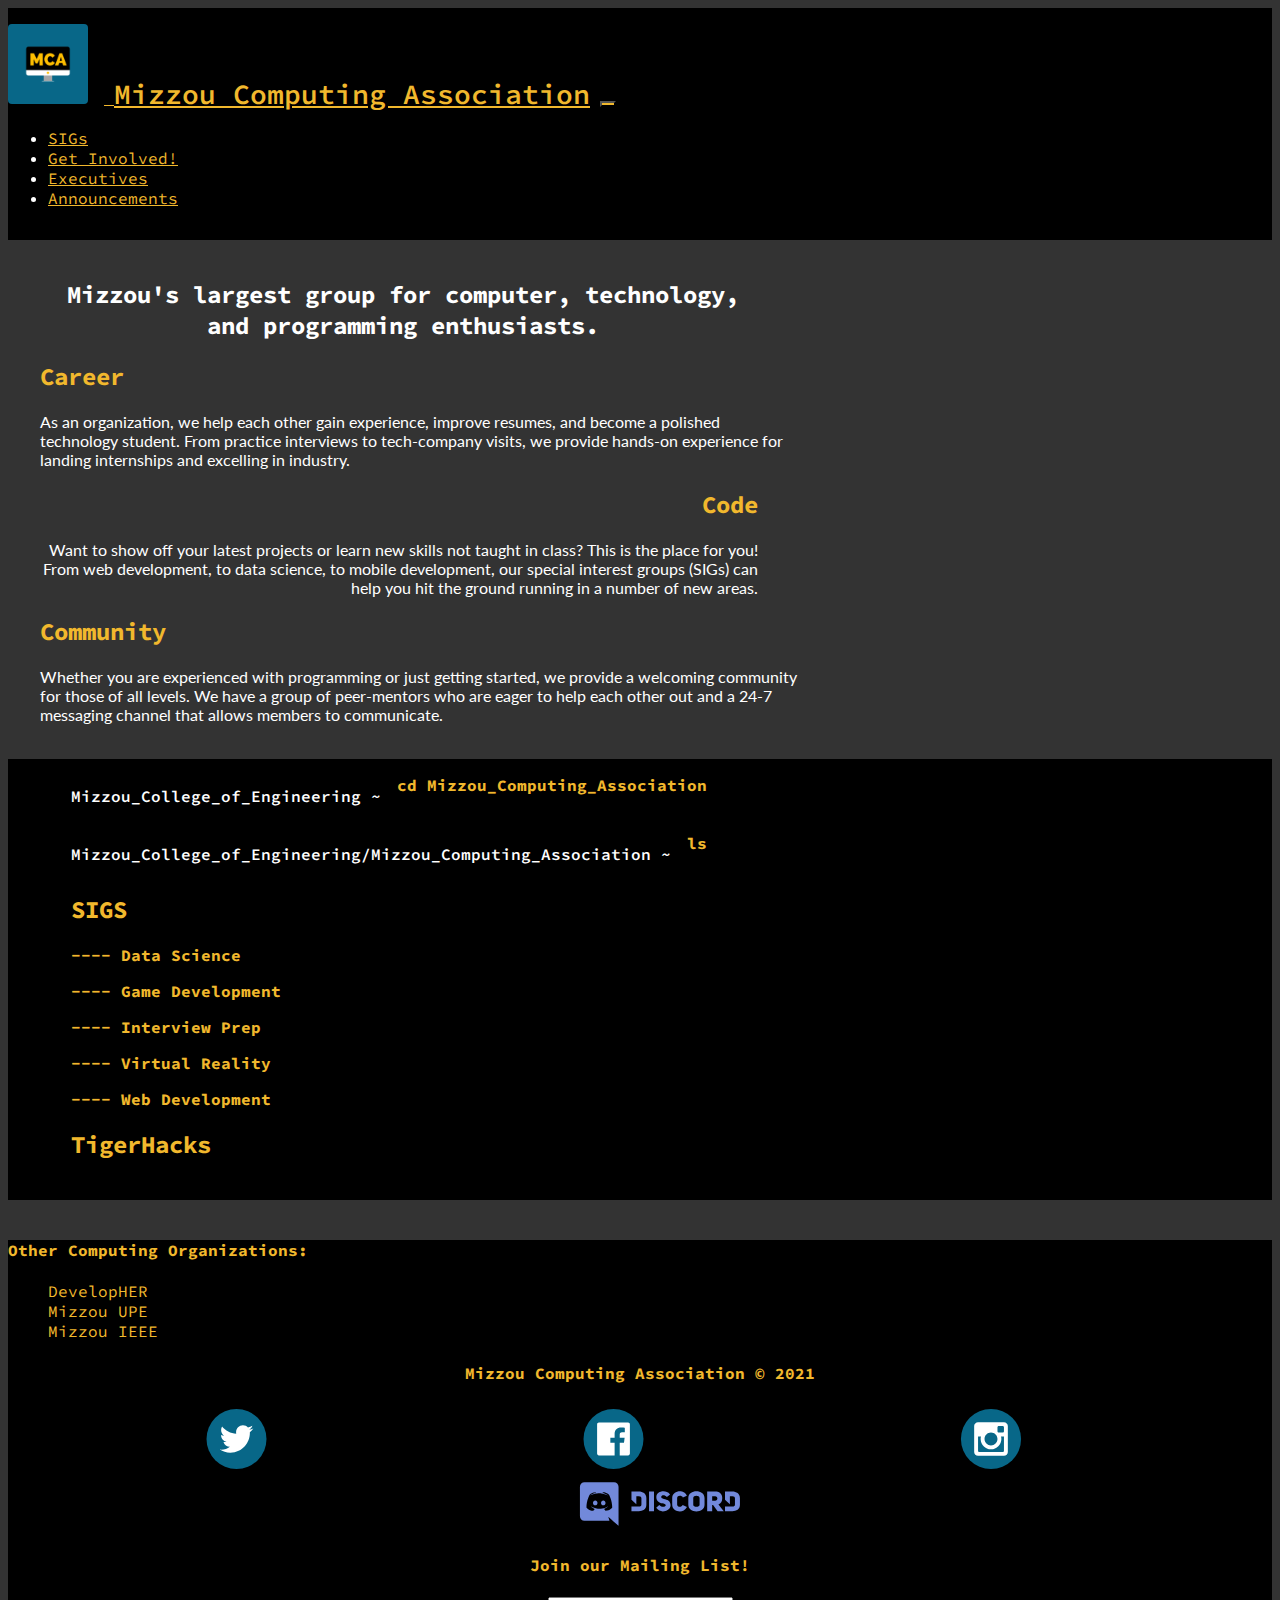
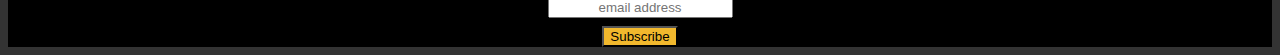
<file: HTML/index.html>
<!DOCTYPE html>
<html lang="en" dir="ltr">

<head>
	<meta charset="utf-8">
	<title>Mizzou Computing Association | Home </title>
	<link href="https://cdn.jsdelivr.net/npm/bootstrap@5.0.0-beta2/dist/css/bootstrap.min.css" rel="stylesheet" integrity="sha384-BmbxuPwQa2lc/FVzBcNJ7UAyJxM6wuqIj61tLrc4wSX0szH/Ev+nYRRuWlolflfl"
	 crossorigin="anonymous">
	<link rel="stylesheet" href="https://cdnjs.cloudflare.com/ajax/libs/font-awesome/4.7.0/css/font-awesome.min.css">
	<link href="../assets/stylesheet.css" rel="stylesheet">
	<link rel="icon" type="image/png" href="../assets/mca_logo.png" />
	<link rel="preconnect" href="https://fonts.gstatic.com">
	<link href="https://fonts.googleapis.com/css2?family=Source+Code+Pro:wght@400;600&display=swap" rel="stylesheet">
	<link href="https://fonts.googleapis.com/css2?family=Lato&display=swap" rel="stylesheet">
	<script src="../assets/script.js">

	</script>
</head>

<!-- Bootstrap navbar -->
<nav class="navbar navbar-expand-lg navbar-light bg-light" id="navbar">
	<div class="container-fluid">
		<a href="index.html"> <img src = "../assets/mca_logo.png" id = "mca-icon" class="d-none d-md-block"> </a>
    <a class="navbar-brand" href="index.html">Mizzou Computing Association</a>
    <button class="navbar-toggler backgroundAccent" type="button" data-bs-toggle="collapse" data-bs-target="#navbarSupportedContent" aria-controls="navbarSupportedContent" aria-expanded="false" aria-label="Toggle navigation">
      <span class="navbar-toggler-icon" ></span>
    </button>
    <div class="collapse navbar-collapse" id="navbarSupportedContent">
      <ul class="navbar-nav me-auto mb-2 mb-lg-0">
        <li class="nav-item">
          <a class="nav-link" href="sigs.html">SIGs</a>
        </li>
        <li class="nav-item">
          <a class="nav-link" href="involved.html">Get Involved!</a>
        </li>
        <li class="nav-item">
          <a class="nav-link" href="executives.html">Executives</a>
        </li>
        <li class="nav-item">
          <a class="nav-link" href="discord.html">Announcements</a>
        </li>
      </ul>
    </div>
  </div>
</nav>

<!-- Page Body -->
<body>
  <br>
	<div class="d-flex justify-content-center">
<div class = "body">
  <h2 class = "center caption"> Mizzou's largest group for computer, technology, and programming enthusiasts.
</h2>
  <h2>Career</h2>
    <p>As an organization, we help each other gain experience, improve resumes, and become a polished technology student. From practice interviews to tech-company visits, we provide hands-on experience for landing internships and excelling in industry.
    </p>
  <div id="code">  
    <h2>Code</h2>
      <p>Want to show off your latest projects or learn new skills not taught in class? This is the place for you! From web development, to data science, to mobile development, our special interest groups (SIGs) can help you hit the ground running in a number of new areas.
    </p>
  </div>
  <h2>Community</h2>
    <p>Whether you are experienced with programming or just getting started, we provide a welcoming community for those of all levels. We have a group of peer-mentors who are eager to help each other out and a 24-7 messaging channel that allows members to communicate.</p>

  <script src="https://cdn.jsdelivr.net/npm/bootstrap@5.0.0-beta2/dist/js/bootstrap.bundle.min.js" integrity="sha384-b5kHyXgcpbZJO/tY9Ul7kGkf1S0CWuKcCD38l8YkeH8z8QjE0GmW1gYU5S9FOnJ0"
  crossorigin="anonymous">
  </script>
</div>
</div>
<br>

<!-- Terminal Section -->
<div class = "terminal">
  <div id = "line" > 
  <h1>Mizzou_College_of_Engineering ~ </h1><h2 class = "command">cd Mizzou_Computing_Association</h2>
    </div>
    <div id = "line" >
  <h1>Mizzou_College_of_Engineering/Mizzou_Computing_Association ~</h1>
  <h2 class = "command">ls</h2>
  </div>
  <a href = "sigs.html"><h2>SIGS</h2></a>
  <a href="sigs.html?sig=dataScience#dataScience"><h3>---- Data Science </h3></a>
  <a href="sigs.html?sig=gameDevelopment#gameDevelopment"><h3>---- Game Development </h3></a>
  <a href="sigs.html?sig=interviewPrep#interviewPrep"><h3>---- Interview Prep  </h3></a>
  <a href="sigs.html?sig=virtualReality#virtualReality"><h3>---- Virtual Reality </h3></a>
  <a href="sigs.html?sig=webDevelopment#webDevelopment"><h3>---- Web Development </h3></a>
  <a href="involved.html"><h2>TigerHacks</h2></a>
    <br>
</div>
<br>
<i class="bi bi-instagram"></i>


<!-- Footer Section -->
<footer>
  <div class="container">
    <div class="row align-items-start">
      <div class="col">
        <h4> Other Computing Organizations: </h4>
        <ul id="orgs">
          <li><a href = "https://www.instagram.com/mudevelopher/?hl=en" target = "_blank">DevelopHER</a></li>
          <li><a href = "https://missouri.campuslabs.com/engage/organization/upsilon-pi-epsilon" target = "_blank">Mizzou UPE</a></li>
          <li><a href = "https://missouri.campuslabs.com/engage/organization/institute-of-electrical-engineers" target = "_blank">Mizzou IEEE</a></li>
        </ul>
      </div>
      <div class="col">
        <h4 class = "center"> Mizzou Computing Association © 2021 </h4>
        <!-- social icons -->
        <ul class="footersm">
           <li>
              <a class="social-icon" href="https://twitter.com/mizzoucomputing" target="_"><img class="social-img" src="../assets/socialMedia/Twitter.svg"></a>
           </li>
           <li>
              <a class="social-icon" href="https://www.facebook.com/mizzouhackers/" target="_"><img class="social-img" src="../assets/socialMedia/facebook.svg"></a>
           </li>
           <li>
              <a class="social-icon" href="https://www.instagram.com/mizzoucomputing/" target="_"><img class="social-img" src="../assets/socialMedia/instagram.svg"></a>
           </li>
        </ul>
        <ul class= "footersm">
          <li>
            <a class="social-icon" href="https://discord.gg/qXAmekBets" target="_"><img class="social-img social-img-centered" src="../assets/socialMedia/Discord-Logo+Wordmark-Color.svg"></a>
          </li>
        <ul>
        
      </div>
      <div class="col center">
        <h4>Join our Mailing List!</h4>
          <!-- Begin MailChimp Signup Form -->
            <link href="//cdn-images.mailchimp.com/embedcode/slim-10_7.css" rel="stylesheet" type="text/css">
            <div id="mc_embed_signup" class = "z-depth-1">
            <form action="//missouri.us15.list-manage.com/subscribe/post?u=550d4ed32df155f991916dddc&amp;id=00600004da" method="post" id="mc-embedded-subscribe-form" name="mc-embedded-subscribe-form" class="validate" target="_blank" novalidate>
                <div id="mc_embed_signup_scroll">
               <div class = "center">
               <input class = "email-input" type="email" value="" name="EMAIL" class="email" id="mce-EMAIL" placeholder="email address" required style = "text-align:center;">
               </div>
                <!-- real people should not fill this in and expect good things - do not remove this or risk form bot signups-->
          
                <div style="position: absolute; left: -5000px;" aria-hidden="true"><input type="text" name="b_550d4ed32df155f991916dddc_00600004da" tabindex="-1" value=""></div>
               
                <div class="clear" ><input type="submit" value="Subscribe" name="subscribe" id="mc-embedded-subscribe" class="button" style = "background-color: #F1B82D;margin-left: auto; margin-right:auto;margin-top: .5rem;   "></div>
                </div>
            </form>
            </div>
            <!--End mc_embed_signup-->
      </div>
    </div>
  </div>
                  
</footer>
<!-- end of Footer Section -->

  </body>
</html>
</file>
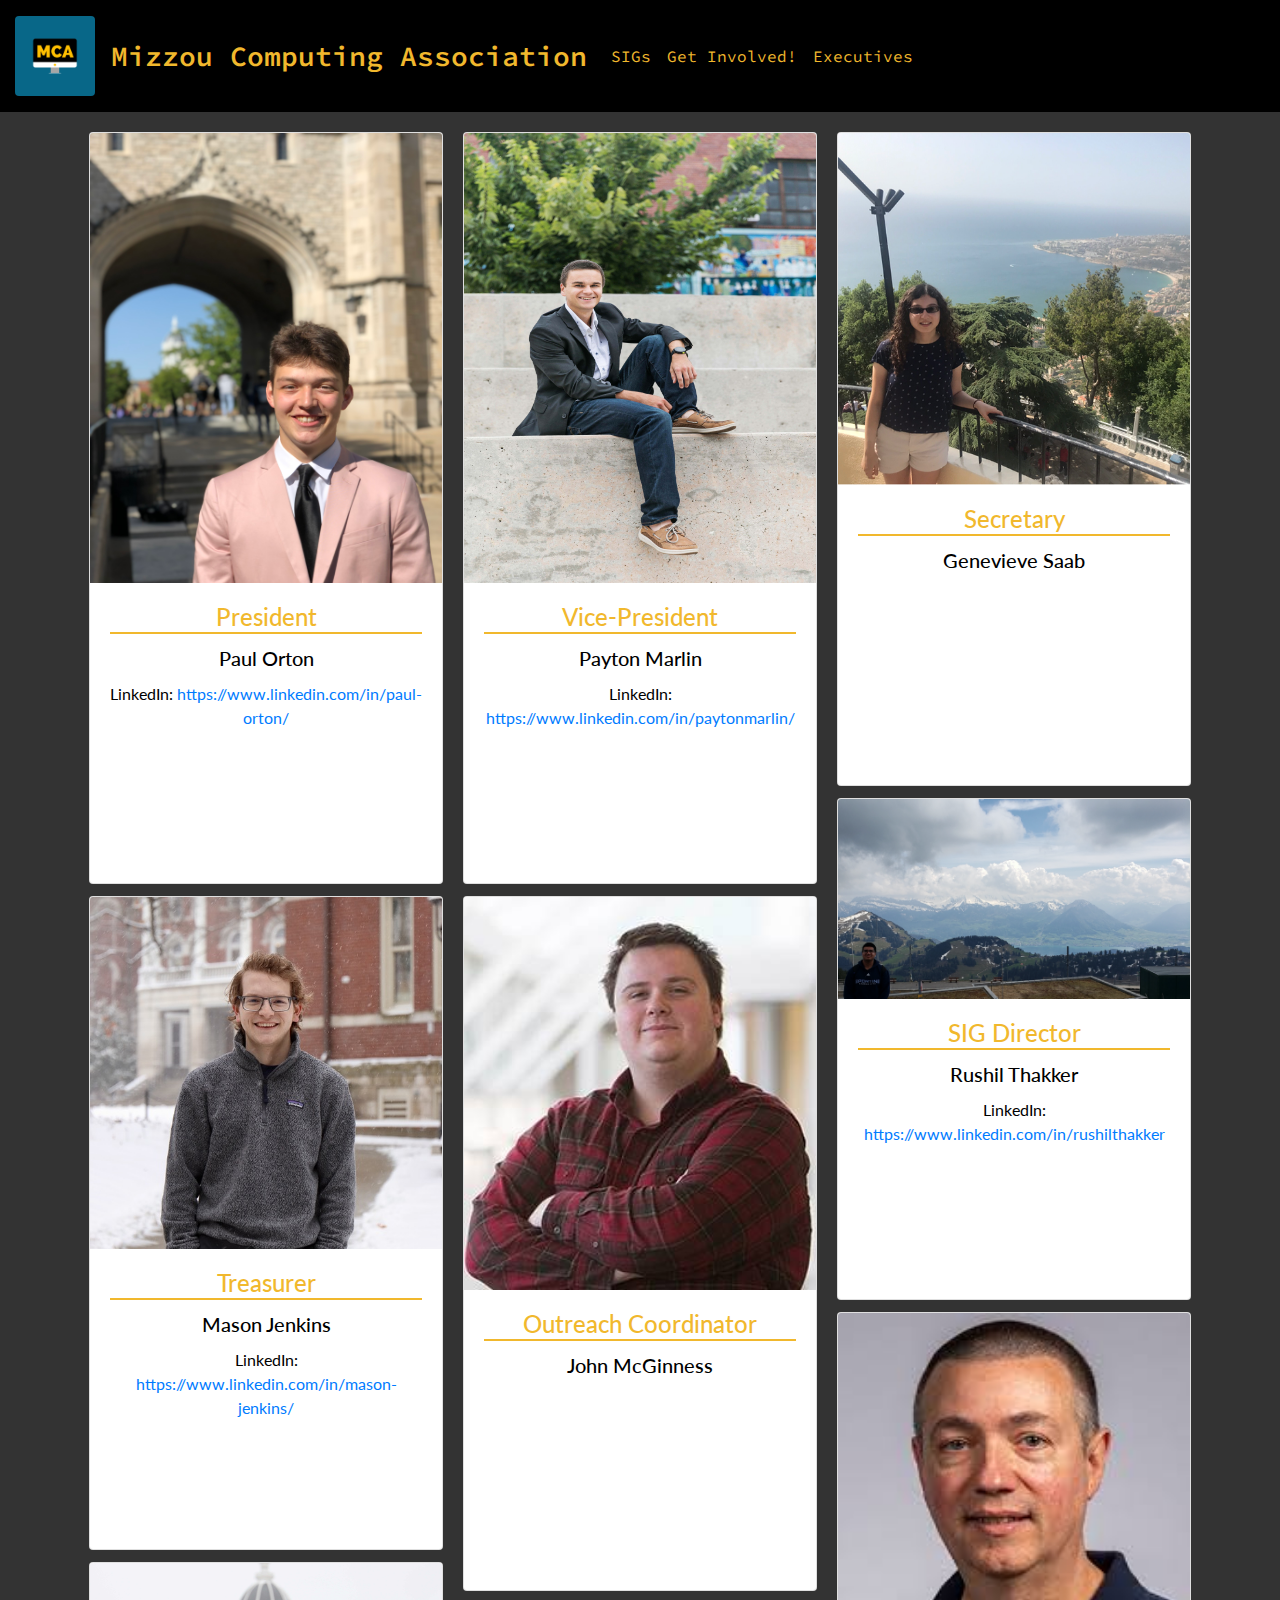
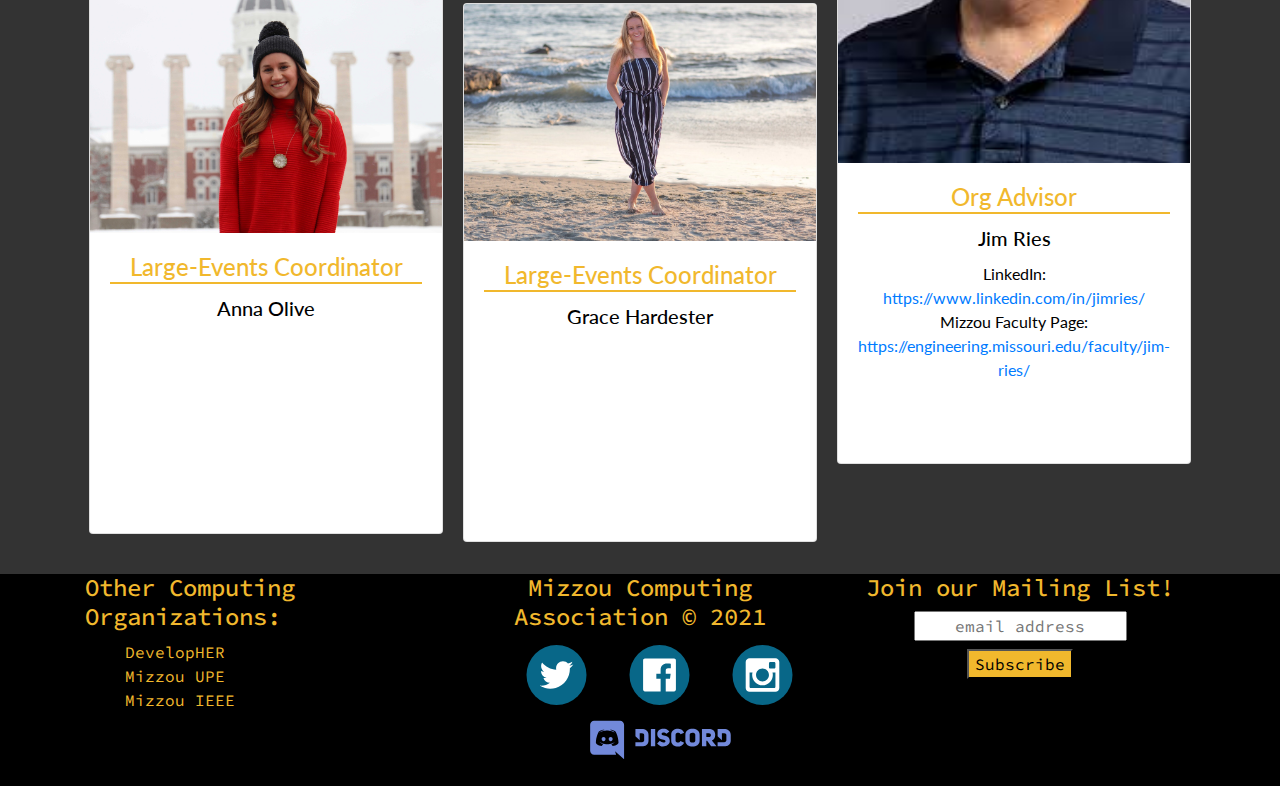
<file: HTML/executives.html>
<!DOCTYPE html>
<html lang="en" dir="ltr">
<head>
	<meta charset="utf-8">
	<title>Mizzou Computing Association | Home </title>
	<link rel="stylesheet" href="https://maxcdn.bootstrapcdn.com/bootstrap/4.0.0/css/bootstrap.min.css" integrity="sha384-Gn5384xqQ1aoWXA+058RXPxPg6fy4IWvTNh0E263XmFcJlSAwiGgFAW/dAiS6JXm" crossorigin="anonymous">
<link href="../assets/stylesheet.css" rel="stylesheet">
   <link rel="stylesheet" href="https://cdnjs.cloudflare.com/ajax/libs/font-awesome/4.7.0/css/font-awesome.min.css">

  <link rel="icon" type="image/png" href="../assets/mca_logo.png" />
  <link rel="preconnect" href="https://fonts.gstatic.com">
<link href="https://fonts.googleapis.com/css2?family=Source+Code+Pro:wght@400;600&display=swap" rel="stylesheet">
<link href="https://fonts.googleapis.com/css2?family=Lato&display=swap" rel="stylesheet">
<script src="https://cdn.jsdelivr.net/npm/bootstrap@5.0.0-beta2/dist/js/bootstrap.bundle.min.js" integrity="sha384-b5kHyXgcpbZJO/tY9Ul7kGkf1S0CWuKcCD38l8YkeH8z8QjE0GmW1gYU5S9FOnJ0"
  crossorigin="anonymous">
  </script>
</head>

<body>
<!-- Bootstrap navbar -->
<nav class="navbar navbar-expand-lg navbar-light bg-light" id = "navbar" >
  <div class="container-fluid">
    <a href = "index.html"> <img src = "../assets/mca_logo.png" id = "mca-icon" class="d-none d-md-block"> </a>
    <a class="navbar-brand" href="index.html">Mizzou Computing Association</a>
    <button class="navbar-toggler backgroundAccent" type="button" data-bs-toggle="collapse" data-bs-target="#navbarSupportedContent" aria-controls="navbarSupportedContent" aria-expanded="false" aria-label="Toggle navigation">
      <span class="navbar-toggler-icon" ></span>
    </button>
    <div class="collapse navbar-collapse" id="navbarSupportedContent">
      <ul class="navbar-nav me-auto mb-2 mb-lg-0">
        <li class="nav-item">
          <a class="nav-link" href="sigs.html">SIGs</a>
        </li>
        <li class="nav-item">
          <a class="nav-link" href="involved.html">Get Involved!</a>
        </li>
        <li class="nav-item">
          <a class="nav-link" href="executives.html">Executives</a>
        </li>
      </ul>
    </div>
  </div>
</nav>

<!-- Bootstrap Cards -->
<div class="d-flex justify-content-center card-padding">
<div class="card-columns">
  <div class="card">
    <img class="card-img-top" src="../assets/Exec/PaulOrton.jpg" alt="Paul Orton - President">
    <div class="card-body">
      <h4 class="card-title role">President</h4>
      <h5 class="card-title">Paul Orton</h5>
      <p class="card-text">
        LinkedIn: <a href="https://www.linkedin.com/in/paul-orton/" target="_blank">https://www.linkedin.com/in/paul-orton/</a>
      </p>
    </div>
  </div>

  <div class="card">
    <img class="card-img-top" src="../assets/Exec/MasonJenkins.png" alt="Mason Jenkins - Treasurer">
    <div class="card-body">
      <h4 class="card-title role">Treasurer</h4>
      <h5 class="card-title">Mason Jenkins</h5>
      <p class="card-text">
        LinkedIn: <a href="https://www.linkedin.com/in/mason-jenkins/" target="_blank">
        https://www.linkedin.com/in/mason-jenkins/</a>
      </p>
    </div>
  </div>
  
  <div class="card">
    <img class="card-img-top" src="../assets/Exec/AnnaOlive.jpg" alt="Anna Olive - Large Events Coordinator">
    <div class="card-body">
      <h4 class="card-title role">Large-Events Coordinator</h4>
      <h5 class="card-title">Anna Olive</h5>
      <p class="card-text"></p>
    </div>
  </div>

  <div class="card">
    <img class="card-img-top" src="../assets/Exec/PaytonMarlin.jpg" alt="Payton Marlin - Vice-President">
    <div class="card-body">
      <h4 class="card-title role">Vice-President</h4>
      <h5 class="card-title">Payton Marlin</h5>
      <p class="card-text">
        LinkedIn: <a href="https://www.linkedin.com/in/paytonmarlin/" target="_blank">https://www.linkedin.com/in/paytonmarlin/</a>
      </p>
    </div>
  </div>
  <div class="card">
    <img class="card-img-top" src="../assets/Exec/JohnMcGinness.jpg" alt="John McGinness - Outreach Coordinator">
    <div class="card-body">
      <h4 class="card-title role">Outreach Coordinator</h4>
      <h5 class="card-title">John McGinness</h5>
      <p class="card-text"></p>
    </div>
  </div>
  <div class="card">
    <img class="card-img-top" src="../assets/Exec/GraceHardester.jpg" alt="Grace Hardester - Large Events Coordinator">
    <div class="card-body">
      <h4 class="card-title role">Large-Events Coordinator</h4>
      <h5 class="card-title">Grace Hardester</h5>
      <p class="card-text"></p>
    </div>
  </div>
  <div class="card">
    <img class="card-img-top" src="../assets/Exec/GenevieveSaab.png" alt="Genevieve Saab - Secretary">
    <div class="card-body">
      <h4 class="card-title role">Secretary</h4>
      <h5 class="card-title">Genevieve Saab</h5>
      <p class="card-text"></p>
    </div>
  </div>
  <div class="card">
    <img class="card-img-top" src="../assets/Exec/RushilThakker.png" alt="Rushil Thakker - Treasurer">
    <div class="card-body">
      <h4 class="card-title role">SIG Director</h4>
      <h5 class="card-title">Rushil Thakker</h5>
      <p class="card-text">
        LinkedIn: <a href="https://www.linkedin.com/in/rushilthakker" target="_blank">https://www.linkedin.com/in/rushilthakker</a>
      </p>
    </div>
  </div>
  <div class="card">
    <img class="card-img-top" src="../assets/Exec/JimRies.jpg" alt="Jim Ries - Org Advisor">
    <div class="card-body">
      <h4 class="card-title role">Org Advisor</h4>
      <h5 class="card-title">Jim Ries</h5>
      <p class="card-text">
        LinkedIn: <a href="https://www.linkedin.com/in/jimries/" target="_blank">https://www.linkedin.com/in/jimries/</a>
        <br>
        Mizzou Faculty Page: <a href="https://engineering.missouri.edu/faculty/jim-ries/" target="_blank">https://engineering.missouri.edu/faculty/jim-ries/</a>
      </p>
    </div>
  </div>
  </div>
</div>
</div>

<!-- Footer Section -->
<footer>
  <div class="container">
    <div class="row align-items-start">
      <div class="col">
        <h4> Other Computing Organizations: </h4>
        <ul id="orgs">
          <li><a href = "https://www.instagram.com/mudevelopher/?hl=en" target = "_blank">DevelopHER</a></li>
          <li><a href = "https://missouri.campuslabs.com/engage/organization/upsilon-pi-epsilon" target = "_blank">Mizzou UPE</a></li>
          <li><a href = "https://missouri.campuslabs.com/engage/organization/institute-of-electrical-engineers" target = "_blank">Mizzou IEEE</a></li>
        </ul>
      </div>
      <div class="col">
        <h4 class = "center"> Mizzou Computing Association © 2021 </h4>
        <!-- social icons -->
        <ul class="footersm">
           <li>
              <a class="social-icon" href="https://twitter.com/mizzoucomputing" target="_"><img class="social-img" src="../assets/socialMedia/Twitter.svg"></a>
           </li>
           <li>
              <a class="social-icon" href="https://www.facebook.com/mizzouhackers/" target="_"><img class="social-img" src="../assets/socialMedia/facebook.svg"></a>
           </li>
           <li>
              <a class="social-icon" href="https://www.instagram.com/mizzoucomputing/" target="_"><img class="social-img" src="../assets/socialMedia/instagram.svg"></a>
           </li>
        </ul>
        <ul class= "footersm">
          <li>
            <a class="social-icon" href="https://discord.gg/qXAmekBets" target="_"><img class="social-img social-img-centered" src="../assets/socialMedia/Discord-Logo+Wordmark-Color.svg"></a>
          </li>
        <ul>
        
      </div>
      <div class="col center">
        <h4>Join our Mailing List!</h4>
          <!-- Begin MailChimp Signup Form -->
            <link href="//cdn-images.mailchimp.com/embedcode/slim-10_7.css" rel="stylesheet" type="text/css">
            <div id="mc_embed_signup" class = "z-depth-1">
            <form action="//missouri.us15.list-manage.com/subscribe/post?u=550d4ed32df155f991916dddc&amp;id=00600004da" method="post" id="mc-embedded-subscribe-form" name="mc-embedded-subscribe-form" class="validate" target="_blank" novalidate>
                <div id="mc_embed_signup_scroll">
               <div class = "center">
               <input class = "email-input" type="email" value="" name="EMAIL" class="email" id="mce-EMAIL" placeholder="email address" required style = "text-align:center;">
               </div>
                <!-- real people should not fill this in and expect good things - do not remove this or risk form bot signups-->
          
                <div style="position: absolute; left: -5000px;" aria-hidden="true"><input type="text" name="b_550d4ed32df155f991916dddc_00600004da" tabindex="-1" value=""></div>
               
                <div class="clear" ><input type="submit" value="Subscribe" name="subscribe" id="mc-embedded-subscribe" class="button" style = "background-color: #F1B82D;margin-left: auto; margin-right:auto;margin-top: .5rem;   "></div>
                </div>
            </form>
            </div>
            <!--End mc_embed_signup-->
      </div>
    </div>
  </div>
                  
</footer>
<!-- end of Footer Section -->

  </body>
</html>
</file>
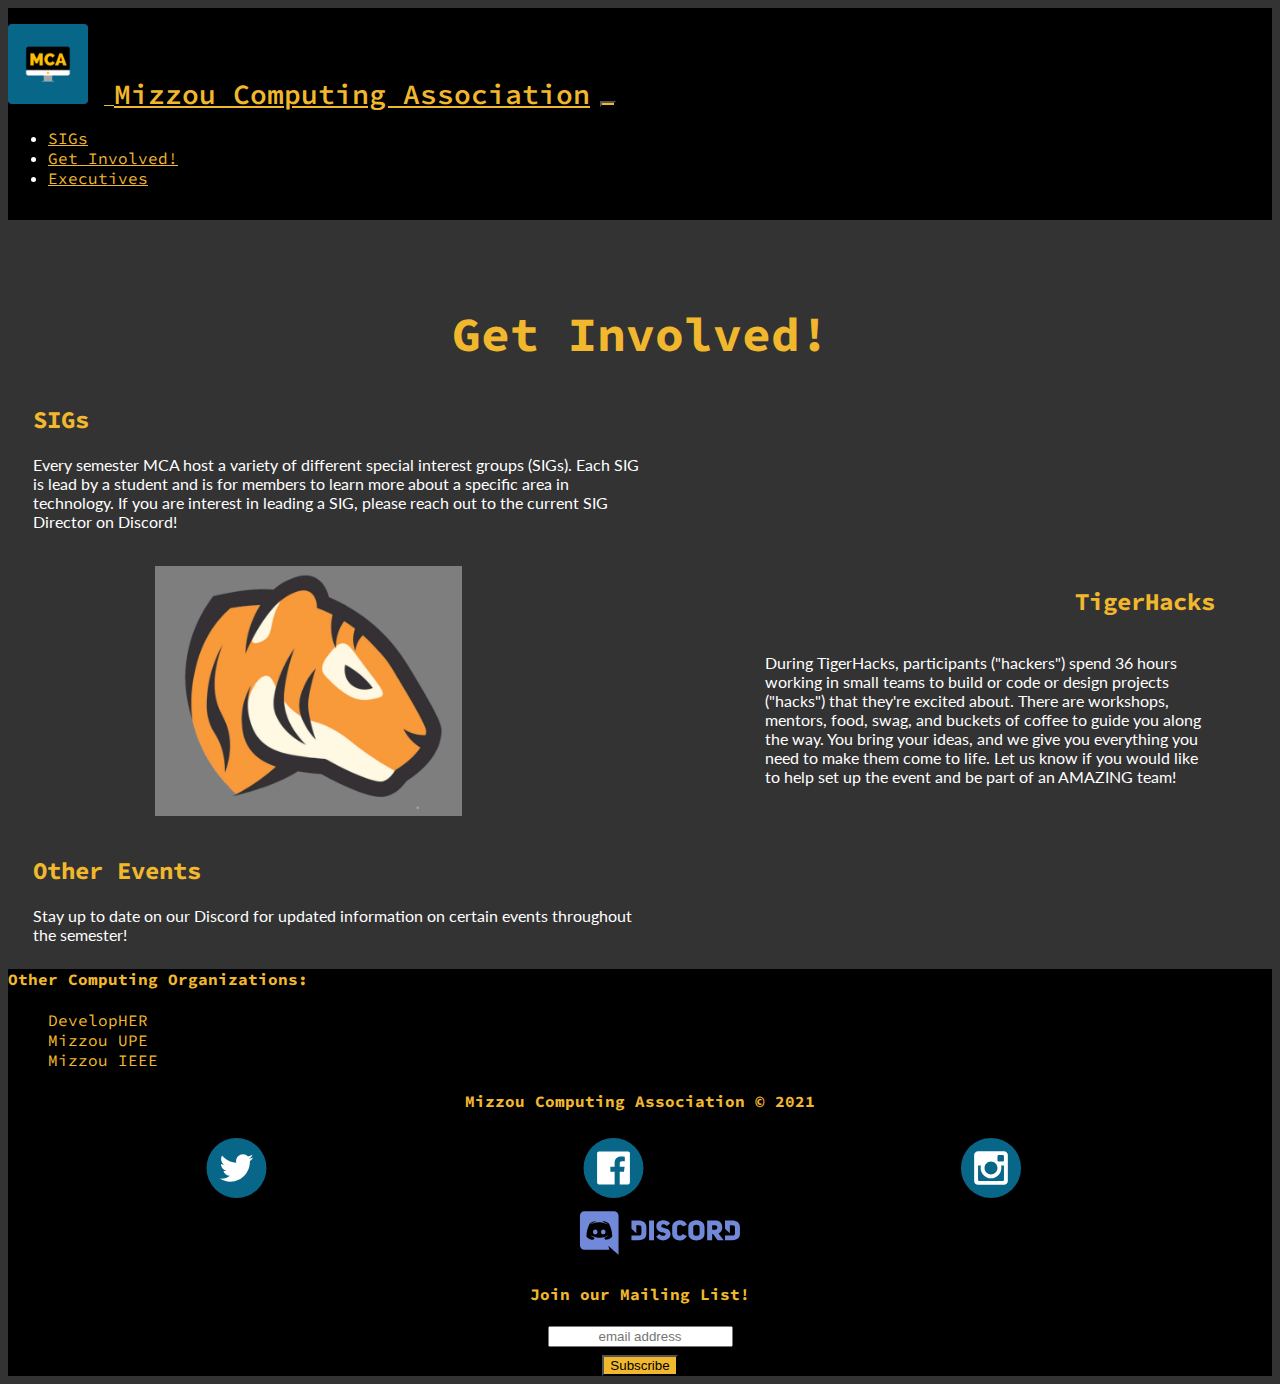
<file: HTML/involved.html>
<!DOCTYPE html>
<html lang="en" dir="ltr">

<head>
	<meta charset="utf-8">
	<title>Mizzou Computing Association | Home </title>
	<link href="https://cdn.jsdelivr.net/npm/bootstrap@5.0.0-beta2/dist/css/bootstrap.min.css" rel="stylesheet" integrity="sha384-BmbxuPwQa2lc/FVzBcNJ7UAyJxM6wuqIj61tLrc4wSX0szH/Ev+nYRRuWlolflfl"
	 crossorigin="anonymous">
	<link rel="stylesheet" href="https://cdnjs.cloudflare.com/ajax/libs/font-awesome/4.7.0/css/font-awesome.min.css">
	<link href="../assets/stylesheet.css" rel="stylesheet">
	<link rel="icon" type="image/png" href="../assets/mca_logo.png" />
	<link rel="preconnect" href="https://fonts.gstatic.com">
	<link href="https://fonts.googleapis.com/css2?family=Source+Code+Pro:wght@400;600&display=swap" rel="stylesheet">
	<link href="https://fonts.googleapis.com/css2?family=Lato&display=swap" rel="stylesheet">
	<script src="https://cdn.jsdelivr.net/npm/bootstrap@5.0.0-beta2/dist/js/bootstrap.bundle.min.js" integrity="sha384-b5kHyXgcpbZJO/tY9Ul7kGkf1S0CWuKcCD38l8YkeH8z8QjE0GmW1gYU5S9FOnJ0"
	 crossorigin="anonymous">

	</script>
</head>

<!-- Bootstrap navbar -->
<nav class="navbar navbar-expand-lg navbar-light bg-light" id="navbar">
	<div class="container-fluid">
		<a href="index.html"> <img src = "../assets/mca_logo.png" id = "mca-icon" class="d-none d-md-block"> </a>
    <a class="navbar-brand" href="index.html">Mizzou Computing Association</a>
    <button class="navbar-toggler backgroundAccent" type="button" data-bs-toggle="collapse" data-bs-target="#navbarSupportedContent" aria-controls="navbarSupportedContent" aria-expanded="false" aria-label="Toggle navigation">
      <span class="navbar-toggler-icon" ></span>
    </button>
    <div class="collapse navbar-collapse" id="navbarSupportedContent">
      <ul class="navbar-nav me-auto mb-2 mb-lg-0">
        <li class="nav-item">
          <a class="nav-link" href="sigs.html">SIGs</a>
        </li>
        <li class="nav-item">
          <a class="nav-link" href="involved.html">Get Involved!</a>
        </li>
        <li class="nav-item">
          <a class="nav-link" href="executives.html">Executives</a>
        </li>
      </ul>
    </div>
  </div>
</nav>
<body>
  <div class = "body1">
  <br>
  <h2 class = "center" style = "font-size: 3rem">Get Involved!</h2>
  <h2>SIGs</h2>
  <p style = "margin-right: 50%;">Every semester MCA host a variety of different special interest groups (SIGs).
Each SIG is lead by a student and is for members to learn more about a specific area in technology.
If you are interest in leading a SIG, please reach out to the current SIG Director on Discord!</p>
<br>
<div style = "display:flex; flex-direction: row;">
    <img src="../assets/tigerhacks.png" style = "margin-left: 10%" height = "250rem" alt="">
  <div style = "margin-left: 25%; margin-right: 2rem;display:flex;flex-direction:column;">
    <h2 style = "text-align:right;">TigerHacks</h2>
    <p> During TigerHacks, participants ("hackers") spend 36 hours working in small teams to build or code or design projects ("hacks") that they're excited about. There are workshops, mentors, food, swag, and buckets of coffee to guide you along the way. You bring your ideas, and we give you everything you need to make them come to life. Let us know if you would like to help set up the event and be part of an AMAZING team!
    </p>
  </div>
</div>
<br>
  <h2>Other Events</h2>
  <p style = "margin-right: 50%;">Stay up to date on our Discord for updated information on certain events throughout the semester!</p>
  </div>

<!-- Footer Section -->
<footer>
  <div class="container">
    <div class="row align-items-start">
      <div class="col">
        <h4> Other Computing Organizations: </h4>
        <ul id="orgs">
          <li><a href = "https://www.instagram.com/mudevelopher/?hl=en" target = "_blank">DevelopHER</a></li>
          <li><a href = "https://missouri.campuslabs.com/engage/organization/upsilon-pi-epsilon" target = "_blank">Mizzou UPE</a></li>
          <li><a href = "https://missouri.campuslabs.com/engage/organization/institute-of-electrical-engineers" target = "_blank">Mizzou IEEE</a></li>
        </ul>
      </div>
      <div class="col">
        <h4 class = "center"> Mizzou Computing Association © 2021 </h4>
        <!-- social icons -->
        <ul class="footersm">
           <li>
              <a class="social-icon" href="https://twitter.com/mizzoucomputing" target="_"><img class="social-img" src="../assets/socialMedia/Twitter.svg"></a>
           </li>
           <li>
              <a class="social-icon" href="https://www.facebook.com/mizzouhackers/" target="_"><img class="social-img" src="../assets/socialMedia/facebook.svg"></a>
           </li>
           <li>
              <a class="social-icon" href="https://www.instagram.com/mizzoucomputing/" target="_"><img class="social-img" src="../assets/socialMedia/instagram.svg"></a>
           </li>
        </ul>
        <ul class= "footersm">
          <li>
            <a class="social-icon" href="https://discord.gg/qXAmekBets" target="_"><img class="social-img social-img-centered" src="../assets/socialMedia/Discord-Logo+Wordmark-Color.svg"></a>
          </li>
        <ul>
        
      </div>
      <div class="col center">
        <h4>Join our Mailing List!</h4>
          <!-- Begin MailChimp Signup Form -->
            <link href="//cdn-images.mailchimp.com/embedcode/slim-10_7.css" rel="stylesheet" type="text/css">
            <div id="mc_embed_signup" class = "z-depth-1">
            <form action="//missouri.us15.list-manage.com/subscribe/post?u=550d4ed32df155f991916dddc&amp;id=00600004da" method="post" id="mc-embedded-subscribe-form" name="mc-embedded-subscribe-form" class="validate" target="_blank" novalidate>
                <div id="mc_embed_signup_scroll">
               <div class = "center">
               <input class = "email-input" type="email" value="" name="EMAIL" class="email" id="mce-EMAIL" placeholder="email address" required style = "text-align:center;">
               </div>
                <!-- real people should not fill this in and expect good things - do not remove this or risk form bot signups-->
          
                <div style="position: absolute; left: -5000px;" aria-hidden="true"><input type="text" name="b_550d4ed32df155f991916dddc_00600004da" tabindex="-1" value=""></div>
               
                <div class="clear" ><input type="submit" value="Subscribe" name="subscribe" id="mc-embedded-subscribe" class="button" style = "background-color: #F1B82D;margin-left: auto; margin-right:auto;margin-top: .5rem;   "></div>
                </div>
            </form>
            </div>
            <!--End mc_embed_signup-->
      </div>
    </div>
  </div>
                  
</footer>
<!-- end of Footer Section -->

  </body>
</html>
</file>
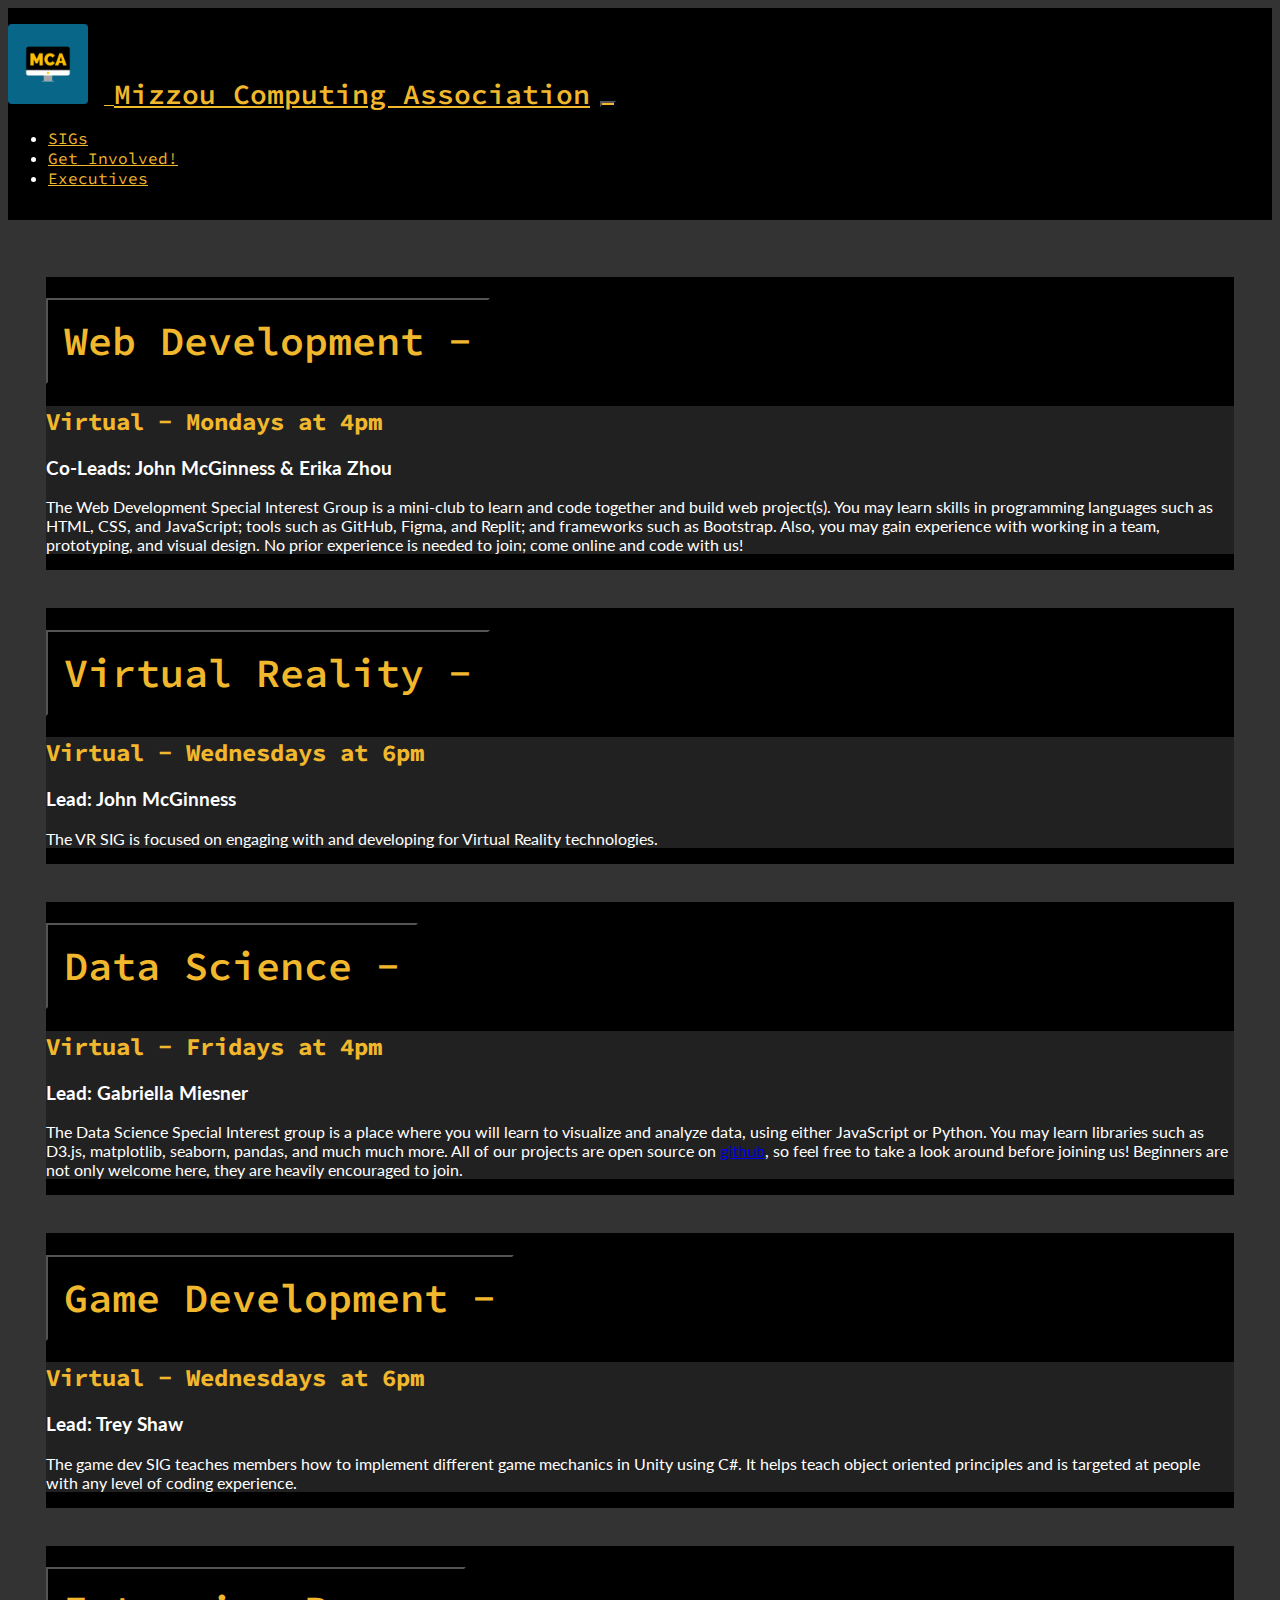
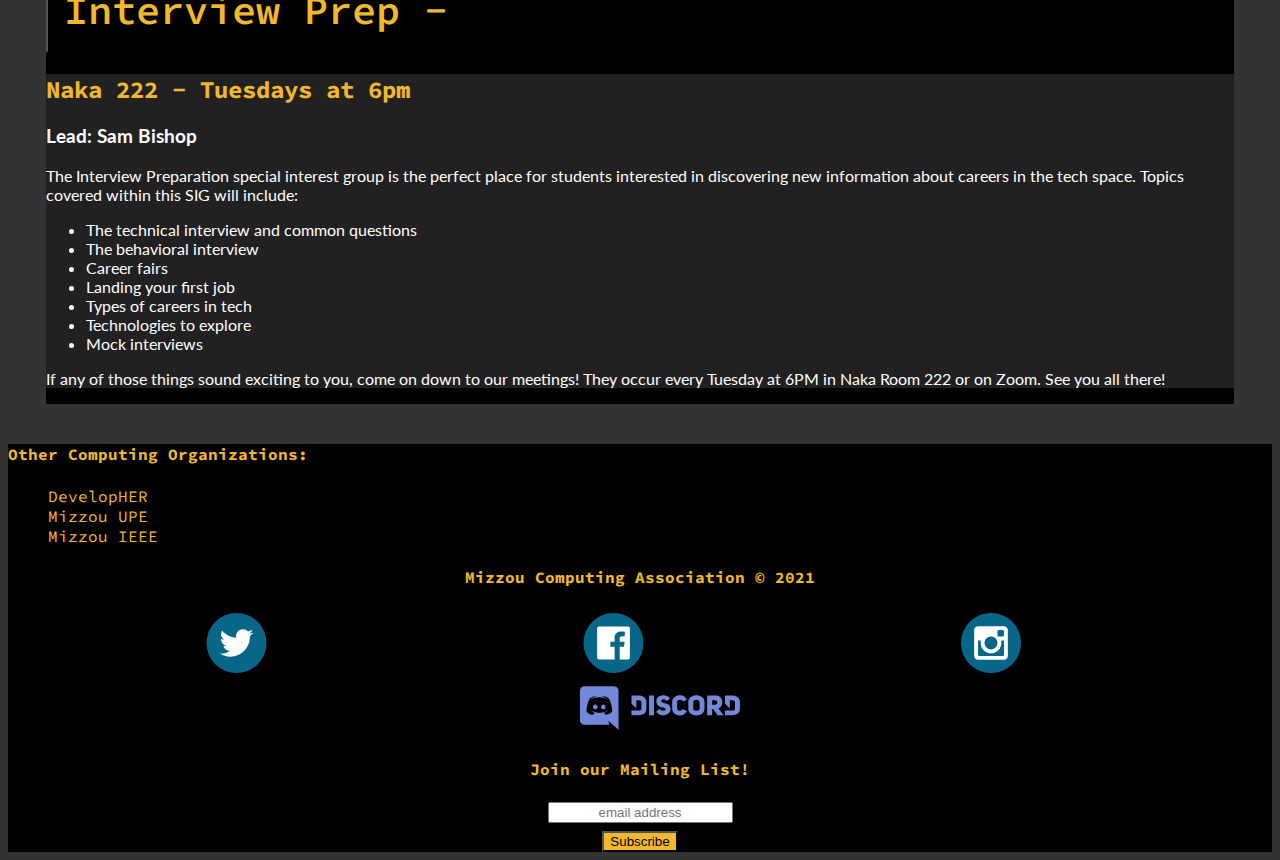
<file: HTML/sigs.html>
<!DOCTYPE html>
<html lang="en" dir="ltr">

<head>
	<meta charset="utf-8">
	<title>Mizzou Computing Association | Home </title>
	<link href="https://cdn.jsdelivr.net/npm/bootstrap@5.0.0-beta2/dist/css/bootstrap.min.css" rel="stylesheet" integrity="sha384-BmbxuPwQa2lc/FVzBcNJ7UAyJxM6wuqIj61tLrc4wSX0szH/Ev+nYRRuWlolflfl"
	 crossorigin="anonymous">
	<link href="../assets/stylesheet.css" rel="stylesheet">
	<link rel="icon" type="image/png" href="../assets/mca_logo.png" />
	<link rel="preconnect" href="https://fonts.gstatic.com">
	<link href="https://fonts.googleapis.com/css2?family=Source+Code+Pro:wght@400;600&display=swap" rel="stylesheet">
	<link href="https://fonts.googleapis.com/css2?family=Lato&display=swap" rel="stylesheet">
	<script src="../assets/script.js">
	</script>
	<script src="https://cdn.jsdelivr.net/npm/bootstrap@5.0.0-beta2/dist/js/bootstrap.bundle.min.js" integrity="sha384-b5kHyXgcpbZJO/tY9Ul7kGkf1S0CWuKcCD38l8YkeH8z8QjE0GmW1gYU5S9FOnJ0"
	 crossorigin="anonymous">

	</script>
</head>


<!-- Bootstrap navbar -->
<nav class="navbar navbar-expand-lg navbar-light bg-light" id="navbar">
	<div class="container-fluid">
		<a href="index.html"> <img src = "../assets/mca_logo.png" id = "mca-icon" class="d-none d-md-block"> </a>
    <a class="navbar-brand" href="index.html">Mizzou Computing Association</a>
    <button class="navbar-toggler backgroundAccent" type="button" data-bs-toggle="collapse" data-bs-target="#navbarSupportedContent" aria-controls="navbarSupportedContent" aria-expanded="false" aria-label="Toggle navigation">
      <span class="navbar-toggler-icon" ></span>
    </button>
    <div class="collapse navbar-collapse" id="navbarSupportedContent">
      <ul class="navbar-nav me-auto mb-2 mb-lg-0">
        <li class="nav-item">
          <a class="nav-link" href="sigs.html">SIGs</a>
        </li>
        <li class="nav-item">
          <a class="nav-link" href="involved.html">Get Involved!</a>
        </li>
        <li class="nav-item">
          <a class="nav-link" href="executives.html">Executives</a>
        </li>
      </ul>
    </div>
  </div>
</nav>

<br>
<body>
<!-- Accordion start -->
<!-- Web Development Accordion -->
<div class="accordion accordion-flush" id="SIG_accordion" style="display: flex; flex-direction: column; padding-top: 3%; padding-left: 3%; padding-right: 3%;">
  <div class="accordion-item" style="background-color: black;">
		<h1 class="accordion-header" id="headingOne">
			<button class="accordion-button collapsed" type="button" data-bs-toggle="collapse" data-bs-target="#webDevelopment" aria-expanded="false" aria-controls="webDevelopment">
				Web Development
			</button>
		</h1>
		<div id="webDevelopment" class="accordion-collapse collapse" aria-labelledby="headingOne" data-bs-parent="#SIG_accordion">
			<div class="accordion-body" style="background-color: #222121;">
				<h2>Virtual - Mondays at 4pm</h2><h3>Co-Leads: John McGinness & Erika Zhou</h3>
        <p>The Web Development Special Interest Group is a mini-club to learn and code together and build web project(s). You may learn skills in programming languages such as HTML, CSS, and JavaScript; tools such as GitHub, Figma, and Replit; and frameworks such as Bootstrap. Also, you may gain experience with working in a team, prototyping, and visual design. No prior experience is needed to join; come online and code with us!</p>
			</div>
		</div>
	</div>
</div>

<!-- Virtual Reality Accordion -->
<div class="accordion accordion-flush" id="SIG_accordion" style="display: flex; flex-direction: column; padding-top: 3%; padding-left: 3%; padding-right: 3%;">
	<div class="accordion-item" style="background-color: black;">
		<h1 class="accordion-header" id="headingTwo">
			<button class="accordion-button collapsed" type="button" data-bs-toggle="collapse" data-bs-target="#virtualReality" aria-expanded="false" aria-controls="virtualReality">
				Virtual Reality
			</button>
		</h1>
		<div id="virtualReality" class="accordion-collapse collapse" aria-labelledby="headingTwo" data-bs-parent="#SIG_accordion">
			<div class="accordion-body" style="background-color: #222121;">
				<h2>Virtual - Wednesdays at 6pm</h2>
				<h3>Lead: John McGinness</h3>
				<p>The VR SIG is focused on engaging with and developing for Virtual Reality technologies.</p>
			</div>
		</div>
	</div>
</div>

<!-- Data Science Accordion -->
<div class="accordion accordion-flush" id="SIG_accordion" style="display: flex; flex-direction: column; padding-top: 3%; padding-left: 3%; padding-right: 3%;">
	<div class="accordion-item" style="background-color: black;">
		<h1 class="accordion-header" id="headingThree">
			<button class="accordion-button collapsed" type="button" data-bs-toggle="collapse" data-bs-target="#dataScience" aria-expanded="false" aria-controls="dataScience">
				Data Science
			</button>
		</h1>
		<div id="dataScience" class="accordion-collapse collapse" aria-labelledby="headingThree" data-bs-parent="#SIG_accordion">
			<div class="accordion-body" style="background-color: #222121;">
				<h2>Virtual - Fridays at 4pm</h2><h3>Lead: Gabriella Miesner</h3>
        <p>The Data Science Special Interest group is a place where you will learn to visualize and analyze data, using either JavaScript or Python. You may learn libraries such as D3.js, matplotlib, seaborn, pandas, and much much more. All of our projects are open source on <a href="https://github.com/MCA-Data-Science" target="_blank">github</a>, so feel free to take a look around before joining us! Beginners are not only welcome here, they are heavily encouraged to join.</p>
			</div>
		</div>
	</div>
</div>

<!-- Game Development Accordion -->
<div class="accordion accordion-flush" id="SIG_accordion" style="display: flex; flex-direction: column; padding-top: 3%; padding-left: 3%; padding-right: 3%;">
	<div class="accordion-item" style="background-color: black;">
		<h1 class="accordion-header" id="headingFour">
			<button class="accordion-button collapsed" type="button" data-bs-toggle="collapse" data-bs-target="#gameDevelopment" aria-expanded="false" aria-controls="gameDevelopment">
				Game Development
			</button>
		</h1>
		<div id="gameDevelopment" class="accordion-collapse collapse" aria-labelledby="headingFour" data-bs-parent="#SIG_accordion">
			<div class="accordion-body" style="background-color: #222121;">
				<h2>Virtual - Wednesdays at 6pm</h2><h3>Lead: Trey Shaw</h3>
        <p>The game dev SIG teaches members how to implement different game mechanics in Unity using C#. It helps teach object oriented principles and is targeted at people with any level of coding experience.</p>
			</div>
		</div>
	</div>
</div>

<!-- Interview Prep Accordion-->
<div class="accordion accordion-flush" id="SIG_accordion" style="display: flex; flex-direction: column; padding-top: 3%; padding-left: 3%; padding-right: 3%;">
	<div class="accordion-item" style="background-color: black;">
		<h1 class="accordion-header" id="headingThree">
			<button class="accordion-button collapsed" type="button" data-bs-toggle="collapse" data-bs-target="#interviewPrep" aria-expanded="false" aria-controls="interviewPrep">
				Interview Prep
			</button>
		</h1>
		<div id="interviewPrep" class="accordion-collapse collapse" aria-labelledby="headingFive" data-bs-parent="#SIG_accordion">
			<div class="accordion-body" style="background-color: #222121;">
				<h2>Naka 222 - Tuesdays at 6pm</h2><h3>Lead: Sam Bishop</h3>
        <p>
    The Interview Preparation special interest group is the perfect place for students interested in discovering new information about careers in the tech space. Topics covered within this SIG will include:
  </p>
  <ul>
    <li>The technical interview and common questions</li>
    <li>The behavioral interview</li>
    <li>Career fairs</li>
    <li>Landing your first job</li>
    <li>Types of careers in tech</li>
    <li>Technologies to explore</li>
    <li>Mock interviews</li>
  </ul>
  <p>
    If any of those things sound exciting to you, come on down to our meetings! They occur every Tuesday at 6PM in Naka Room 222 or on Zoom. See you all there!
  </p>
			</div>
		</div>
	</div>
</div>
<!-- Accordion end -->

<br>

<!-- Footer Section -->
<footer>
  <div class="container">
    <div class="row align-items-start">
      <div class="col">
        <h4> Other Computing Organizations: </h4>
        <ul id="orgs">
          <li><a href = "https://www.instagram.com/mudevelopher/?hl=en" target = "_blank">DevelopHER</a></li>
          <li><a href = "https://missouri.campuslabs.com/engage/organization/upsilon-pi-epsilon" target = "_blank">Mizzou UPE</a></li>
          <li><a href = "https://missouri.campuslabs.com/engage/organization/institute-of-electrical-engineers" target = "_blank">Mizzou IEEE</a></li>
        </ul>
      </div>
      <div class="col">
        <h4 class = "center"> Mizzou Computing Association © 2021 </h4>
        <!-- social icons -->
        <ul class="footersm">
           <li>
              <a class="social-icon" href="https://twitter.com/mizzoucomputing" target="_"><img class="social-img" src="../assets/socialMedia/Twitter.svg"></a>
           </li>
           <li>
              <a class="social-icon" href="https://www.facebook.com/mizzouhackers/" target="_"><img class="social-img" src="../assets/socialMedia/facebook.svg"></a>
           </li>
           <li>
              <a class="social-icon" href="https://www.instagram.com/mizzoucomputing/" target="_"><img class="social-img" src="../assets/socialMedia/instagram.svg"></a>
           </li>
        </ul>
        <ul class= "footersm">
          <li>
            <a class="social-icon" href="https://discord.gg/qXAmekBets" target="_"><img class="social-img social-img-centered" src="../assets/socialMedia/Discord-Logo+Wordmark-Color.svg"></a>
          </li>
        <ul>
        
      </div>
      <div class="col center">
        <h4>Join our Mailing List!</h4>
          <!-- Begin MailChimp Signup Form -->
            <link href="//cdn-images.mailchimp.com/embedcode/slim-10_7.css" rel="stylesheet" type="text/css">
            <div id="mc_embed_signup" class = "z-depth-1">
            <form action="//missouri.us15.list-manage.com/subscribe/post?u=550d4ed32df155f991916dddc&amp;id=00600004da" method="post" id="mc-embedded-subscribe-form" name="mc-embedded-subscribe-form" class="validate" target="_blank" novalidate>
                <div id="mc_embed_signup_scroll">
               <div class = "center">
               <input class = "email-input" type="email" value="" name="EMAIL" class="email" id="mce-EMAIL" placeholder="email address" required style = "text-align:center;">
               </div>
                <!-- real people should not fill this in and expect good things - do not remove this or risk form bot signups-->
          
                <div style="position: absolute; left: -5000px;" aria-hidden="true"><input type="text" name="b_550d4ed32df155f991916dddc_00600004da" tabindex="-1" value=""></div>
               
                <div class="clear" ><input type="submit" value="Subscribe" name="subscribe" id="mc-embedded-subscribe" class="button" style = "background-color: #F1B82D;margin-left: auto; margin-right:auto;margin-top: .5rem;   "></div>
                </div>
            </form>
            </div>
            <!--End mc_embed_signup-->
      </div>
    </div>
  </div>
                  
</footer>
<!-- end of Footer Section -->
</body>
	<script>
		// Get the URL from the URL bar
		const urlParams = new URLSearchParams(window.location.search);
		// Extract the "sig" parameter from the URL (if it exists)
		const myParam = urlParams.get('sig');
		if(myParam != null) {
			// If the "sig" parameter exists, assume it is the ID of an accordion
			// Grab the accordion element with the id of the "sig" parameter
			var accordion = document.getElementById(myParam)
			// Make an Async call to the Bootstrap Collapse class and set toggle to true
			var bsCollapse = new bootstrap.Collapse(accordion, {
				toggle: true
			})
		}
	</script>
</html>
</file>
<file: assets/stylesheet.css>
/* navbar */
#navbar{  margin: 0;
        padding: 0;
        border: 0;
        outline: 0;
        font-size: 100%;
        vertical-align: baseline;
        background: transparent;
}

#navbar .navbar-brand{
    color: #F1B82D;
    font-weight: 600; 
    font-size: 1.75rem; 
}

.container-fluid{
    background-color: black; 
    padding-top: 1rem;
    padding-bottom: 1rem; 
    font-family: 'Source Code Pro', monospace;
}

#navbar a{
  color: #F1B82D;
}

#navbar a:hover{
  color: white; 
}
#navbar .navbar-toggler{ color: #F1B82D;}
#mca-icon{
  border-radius: 5%;
  margin-right: 1rem; 
  height: 5rem; 
}

body{
    background-color: #333333;
    color:white; 
    font-family: 'Lato', sans-serif;
}

body h2{
  color: #F1B82D;
   font-family: 'Source Code Pro', monospace;
   font-size: 600; 
}

body p{
  font-family: 'Lato', sans-serif;
}

.body{
  margin-left: 2rem;
	width: 60%;
}

.card-body {
	text-align: center;
}

.card-padding {
	padding: 20px;
	width: 75%;
	margin: auto;
}

.center{
  text-align: center; 
}

.caption{color: white; 
margin-right:2rem; }

.terminal{
  background-color: black; 
  color: white; 
  font-family: 'Source Code Pro', monospace;
}

.terminal a{
  text-decoration: none; 
  color: #F1B82D; 
}

.terminal a:hover{
  color: white; 
}
.terminal h2{
  margin-left: 5%;
}

.terminal h3{
  margin-left: 5%;
  font-size: 1rem; 
  color: #F1B82D;
}
.terminal h1{
font-weight: 600; 
margin-left: 5%;
padding-top: 1rem; 
font-size: 1rem; 
overflow-wrap: break-word;
word-break: break-all;
}

.navbar a{
	overflow-wrap: break-word;
	word-break: break-all;
}

#line{
  display: flex;
  flex-direction: row; 
}


#line .command{
  margin-left: 1rem; 
  margin-top: -.25rem; 
}
#line h2{
  padding-top: 1.25rem; 
  padding-right: 1.5rem; 
  font-size: 1rem; 
}

.sig{
  background-color: black;
  margin-left: 4rem;
  margin-right: 4rem; 
  display: flex; 
  flex-direction: row; 
  justify-content: space-between; 
}

.sig h1{
  padding: 1rem; 
  color: #F1B82D; 
  font-family: 'Source Code Pro', monospace;
  font-weight: 600; 
  font-size: 2.5rem;  
}

.accordion-collapse{
	background-color: black;
}

.accordion-button::after {
	background-image: none;
	content: "-";
	height: 3.25rem;
	width: 1.5rem;
}

.accordion-button:not(.collapsed)::after {
	background-image: none;
	content: "+";
	height: 3.25rem;
	width: 1.5rem;
}

/*
.accordion-item button::after {
	content: "-";
}

.accordion-item button.collapsed::after {
    content: "+"; 
}
*/

.show{
	background-color: black;
}

.plus{
  margin-right: 1.5rem; 
  display: inline; 
}

.minus{
  display: none; 
  margin-right: 1.5rem; 
}

.sig .name{
  margin-left: 1.5rem; 
}

.sig-desc{
  margin-left: 4rem;
  margin-right:4rem; 
  background-color: #222121; 
  color: white; 
  display: none; 
}

.sig-desc p{
  padding: 1rem; 
  font-family: 'Lato', sans-serif;
}

.sig-desc h2{
  font-size: 2rem;
  color: white; 
  font-weight: 600;
  margin-left: 1rem; 
}

.sig-desc h3{
  margin-left: 1rem; 
  font-weight: 400;
  font-family: 'Source Code Pro', monospace;
  font-size: 1.5rem; 
}

footer{
  background-color: black;
   color: #F1B82D; 
   font-family: 'Source Code Pro', monospace;
    width: 100%;
    bottom: 0;
    left: 0;
}

footer h3{
  padding: 1rem; 
}

.backgroundAccent {
	background-color: #F1B82D;
}


/* Footer stuff */
ul#orgs li {
  list-style-type: none;
}


footer a{
  text-decoration: none; 
  color: #F1B82D;
}

footer a:hover{
  color: white; 
}

.footersm {
  list-style: none;
}

.social-img {
  width: 30%;
  height: 60px;
  float: left;
  margin: 5px;
}

.social-img-centered {
  width: 50%;
  float: none;
  display: block;
  margin-left: auto;
  margin-right: auto;
}

#code {
  text-align: right;
  margin-right: 40px;
}

/* Bootstrap cards */
.card-title {
  color: black;
}

.card-text {
  color: black;
}


#SIG_accordion button {
   padding: 1rem; 
  color: #F1B82D; 
  font-family: 'Source Code Pro', monospace;
  font-weight: 600; 
  font-size: 2.5rem; 
  background: black;
}

.role {
  text-align: center;
  color: #F1B82D;
  border-bottom: 2px solid #F1B82D;
}

/* style the exec page's cards */
.card-body {
  min-height: 300px;
}

.card-img-top {
  min-height: 200px;
  max-height: 450px;
}

.body1 {
  margin: 2%;
}

h2.big-gold-header {
  font-size: 300%;
}
</file>
